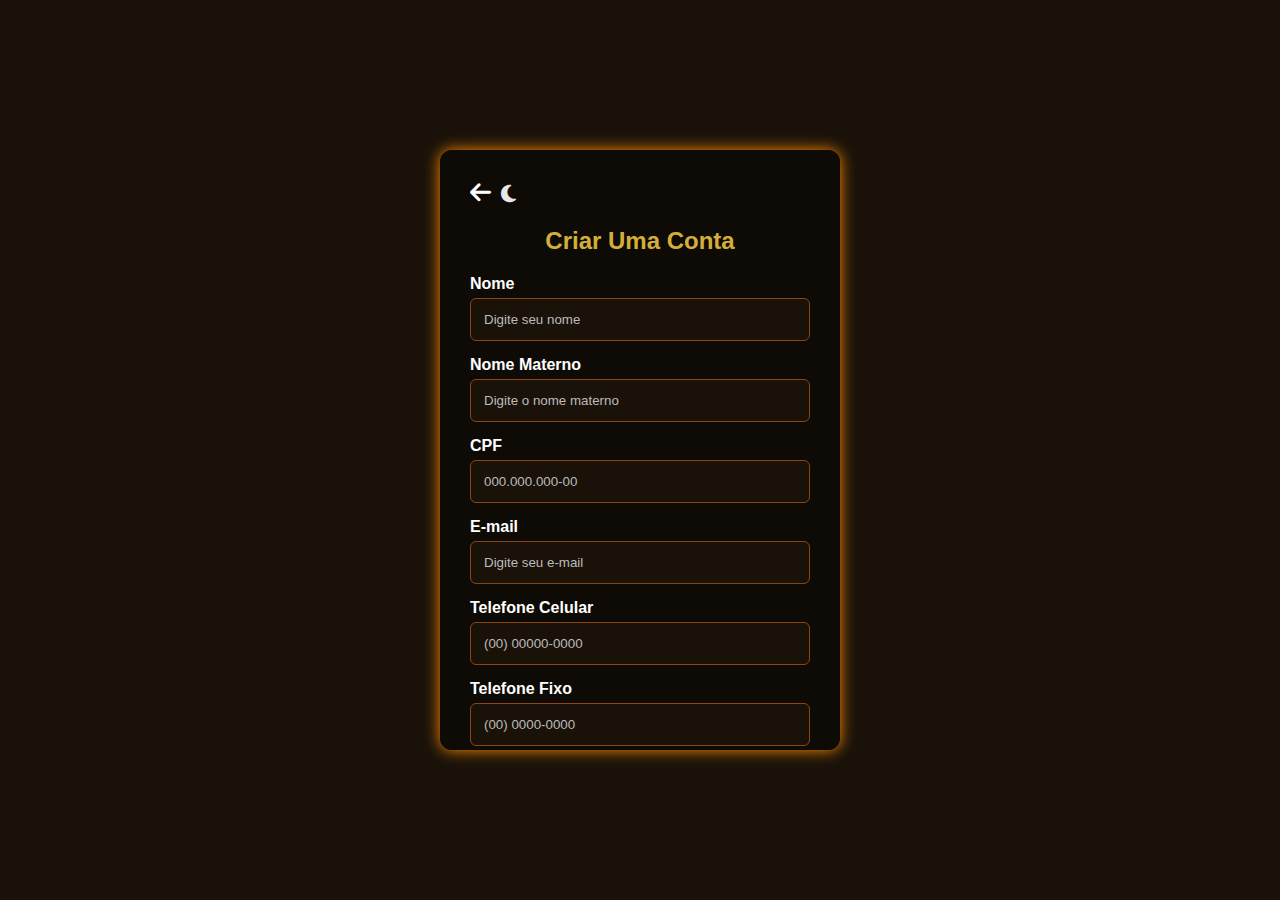
<file: Tela_Cadastro.html>
<!DOCTYPE html>
<html lang="pt-br">
<head>
    <meta charset="UTF-8">
    <meta name="viewport" content="width=device-width, initial-scale=1.0">
    <title>Cadastro</title>
    <link rel="stylesheet" href="css.css">
    <link rel="stylesheet" href="https://cdnjs.cloudflare.com/ajax/libs/font-awesome/6.4.0/css/all.min.css">
    <script>
  function toggleTheme() {
    document.body.classList.toggle('light-mode');
    localStorage.setItem('theme', document.body.classList.contains('light-mode') ? 'light' : 'dark');
    // Opcional: Alternar ícone
    const icon = document.querySelector('.btn-theme-toggle i');
    icon.classList.toggle('fa-moon');
    icon.classList.toggle('fa-sun');
  }
  window.onload = () => {
    if (localStorage.getItem('theme') === 'light') {
      document.body.classList.add('light-mode');
      document.querySelector('.btn-theme-toggle i')?.classList.replace('fa-moon', 'fa-sun');
    }
  };
</script>

</head>
<body>
    <div class="container">
        <div class="header">
            <a href="Tela_Login.html" class="btn-voltar-pagina"><i class="fas fa-arrow-left"></i></a>
            <button class="btn-theme-toggle" onclick="toggleTheme()" aria-label="Alternar entre modo claro e escuro">
                <i class="fas fa-moon"></i>
            </button>
            <h2>Criar Uma Conta</h2>
        </div>
        <form id="cadastroForm">
            <div class="form-control">
                <label for="nome">Nome</label>
                <input type="text" id="nome" placeholder="Digite seu nome" required>
            </div>
            <div class="form-control">
                <label for="nomeMaterno">Nome Materno</label>
                <input type="text" id="nomeMaterno" placeholder="Digite o nome materno" required>
            </div>
            <div class="form-control">
                <label for="cpf">CPF</label>
                <input type="text" id="cpf" placeholder="000.000.000-00" maxlength="14" required>
            </div>
            <div class="form-control">
                <label for="email">E-mail</label>
                <input type="email" id="email" placeholder="Digite seu e-mail" required>
            </div>
            <div class="form-control">
                <label for="telefoneCelular">Telefone Celular</label>
                <input type="text" id="telefoneCelular" placeholder="(00) 00000-0000" maxlength="15" required>
            </div>
            <div class="form-control">
                <label for="telefoneFixo">Telefone Fixo</label>
                <input type="text" id="telefoneFixo" placeholder="(00) 0000-0000" maxlength="14" required>
            </div>
            <div class="form-control">
                <label for="cep">CEP</label>
                <input type="text" id="cep" placeholder="00000-000" maxlength="9" required>
                <button type="button" id="buscarCep">Buscar CEP</button>
            </div>
            <div class="form-control">
                <label for="rua">Endereço</label>
                <input type="text" id="rua" placeholder="Nome da rua/estrada" required>
            </div>
            <div class="form-control">
                <label for="numero">Número</label>
                <input type="text" id="numero" placeholder="Digite o número" required>
            </div>
            <div class="form-control">
                <label for="complemento">Complemento</label>
                <input type="text" id="complemento" placeholder="Digite o complemento (opcional)">
            </div>
            <div class="form-control">
                <label for="login">Login</label>
                <input type="text" id="login" placeholder="Digite seu login" required>
            </div>
            <div class="form-control">
                <label for="senha">Senha</label>
                <input type="password" id="senha" placeholder="Digite sua senha" required>
            </div>
            <div class="form-control">
                <label for="confirmacaoSenha">Confirmação de senha</label>
                <input type="password" id="confirmacaoSenha" placeholder="Confirme sua senha" required>
            </div>
            <button type="submit">Enviar</button>
            <button type="button" id="limpar">Limpar</button>
        </form>
    </div>
    <script>

        function showToast(mensagem, tipo = 'success') {
    const toast = document.createElement('div');
    toast.textContent = mensagem;
    toast.style.position = 'fixed';
    toast.style.bottom = '20px';
    toast.style.left = '50%';
    toast.style.transform = 'translateX(-50%)';
    toast.style.padding = '15px 20px';
    toast.style.backgroundColor = tipo === 'success' ? '#28a745' : '#dc3545';
    toast.style.color = '#fff';
    toast.style.borderRadius = '6px';
    toast.style.boxShadow = '0 2px 10px rgba(0,0,0,0.3)';
    toast.style.zIndex = '9999';
    toast.style.fontWeight = 'bold';
    toast.style.fontFamily = 'Poppins, Arial, sans-serif';

    document.body.appendChild(toast);
    setTimeout(() => {
      toast.remove();
    }, 3000);
  }

        // Funções de formatação
        function formatCPF(cpf) {
            cpf = cpf.replace(/\D/g, '');
            cpf = cpf.replace(/(\d{3})(\d)/, '$1.$2');
            cpf = cpf.replace(/(\d{3})(\d)/, '$1.$2');
            cpf = cpf.replace(/(\d{3})(\d{1,2})$/, '$1-$2');
            return cpf;
        }

        function formatCEP(cep) {
            cep = cep.replace(/\D/g, '');
            cep = cep.replace(/(\d{5})(\d)/, '$1-$2');
            return cep;
        }

        function formatPhone(phone, isMobile) {
            phone = phone.replace(/\D/g, '');
            if (isMobile) {
                phone = phone.replace(/(\d{2})(\d)/, '($1) $2');
                phone = phone.replace(/(\d{5})(\d)/, '$1-$2');
            } else {
                phone = phone.replace(/(\d{2})(\d)/, '($1) $2');
                phone = phone.replace(/(\d{4})(\d)/, '$1-$2');
            }
            return phone;
        }

        // Aplicar máscaras
        document.getElementById('cpf').addEventListener('input', function(e) {
            e.target.value = formatCPF(e.target.value);
        });

        document.getElementById('cep').addEventListener('input', function(e) {
            e.target.value = formatCEP(e.target.value);
        });

        document.getElementById('telefoneCelular').addEventListener('input', function(e) {
            e.target.value = formatPhone(e.target.value, true);
        });

        document.getElementById('telefoneFixo').addEventListener('input', function(e) {
            e.target.value = formatPhone(e.target.value, false);
        });

        // Salvar no localStorage com verificação de CPF
        document.getElementById('cadastroForm').addEventListener('submit', function(e) {
            e.preventDefault();
            const cpf = document.getElementById('cpf').value;

            // Verificar se o CPF já está cadastrado
            let cadastros = localStorage.getItem('cadastros');
            cadastros = cadastros ? JSON.parse(cadastros) : [];

            if (cadastros.some(cadastro => cadastro.cpf === cpf)) {
                showToast('Este CPF já está cadastrado!', 'error');
                return;
            }

            // Se o CPF não existe, salvar os dados
            const formData = {
                nome: document.getElementById('nome').value,
                nomeMaterno: document.getElementById('nomeMaterno').value,
                cpf: cpf,
                email: document.getElementById('email').value,
                telefoneCelular: document.getElementById('telefoneCelular').value,
                telefoneFixo: document.getElementById('telefoneFixo').value,
                cep: document.getElementById('cep').value,
                rua: document.getElementById('rua').value,
                numero: document.getElementById('numero').value,
                complemento: document.getElementById('complemento').value,
                login: document.getElementById('login').value,
                senha: document.getElementById('senha').value,
                confirmacaoSenha: document.getElementById('confirmacaoSenha').value
            };

            cadastros.push(formData);
            localStorage.setItem('cadastros', JSON.stringify(cadastros));
            showToast('Dados Salvos!', 'success');
            this.reset();
            setTimeout(() => {
                window.location.href = "index.html"; // Página após o cadastro
            }, 1500);
        });

        // Limpar formulário
        document.getElementById('limpar').addEventListener('click', function() {
            document.getElementById('cadastroForm').reset();
        });

        // Buscar CEP
        document.getElementById('buscarCep').addEventListener('click', async function() {
            const cep = document.getElementById('cep').value.replace(/\D/g, '');
            if (cep.length !== 8) {
                showToast('Por favor, insira um CEP válido!', 'error');
                return;
            }
            try {
                const response = await fetch(`https://viacep.com.br/ws/${cep}/json/`);
                const data = await response.json();
                if (data.erro) {
                    showToast('CEP não encontrado!', 'error');
                    return;
                }
                // Extrai apenas o nome da rua/estrada
                const rua = data.logradouro.split(' - ')[0].split(',')[0];
                document.getElementById('rua').value = rua || '';
            } catch (error) {
                showToast('Erro ao buscar o CEP!', 'error');
            }
        });
    </script>
</body>
</html>
</file>
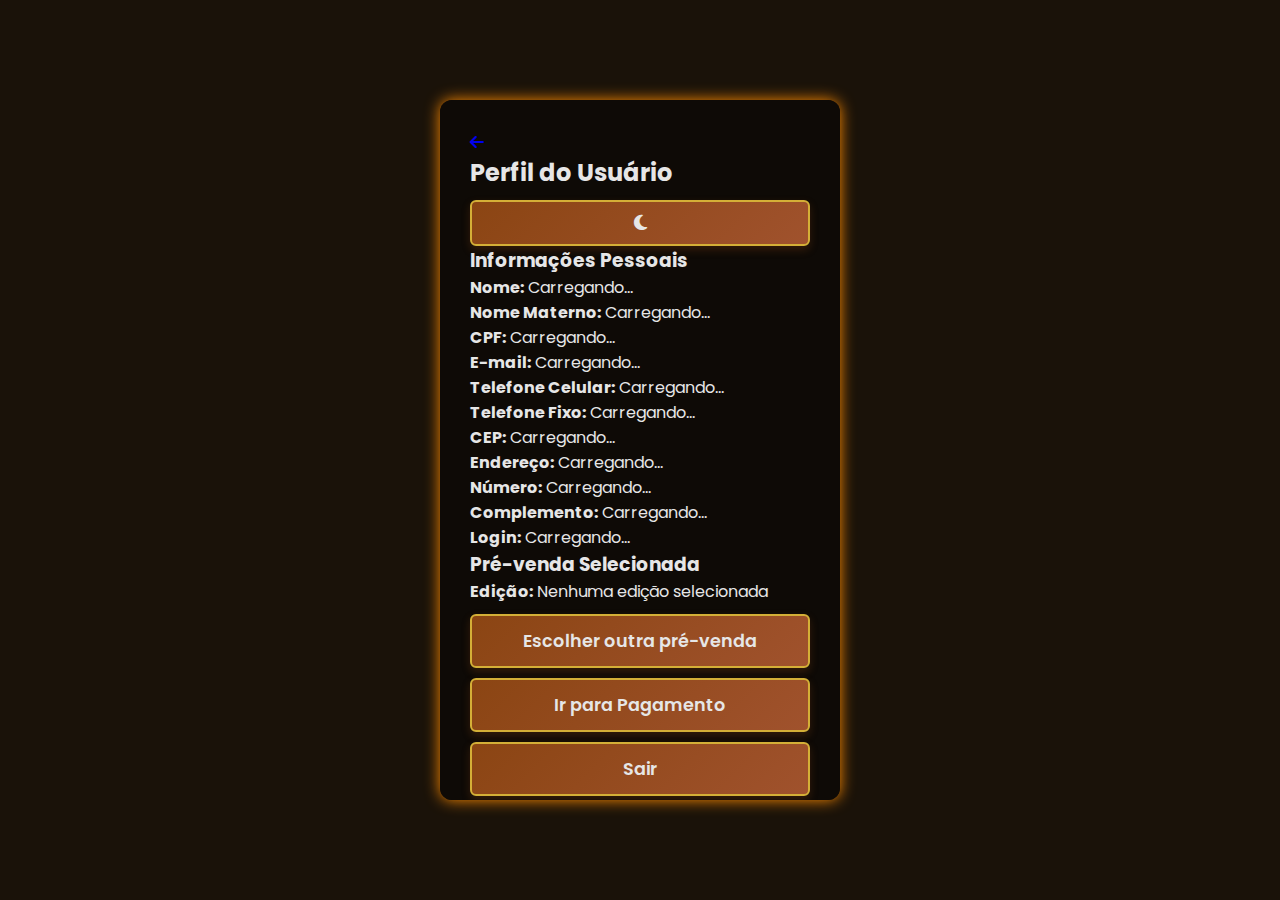
<file: Tela_Perfil.html>
<!DOCTYPE html>
<html lang="pt-br">
<head>
    <meta charset="UTF-8">
    <meta name="viewport" content="width=device-width, initial-scale=1.0">
    <title>Perfil do Usuário</title>
    <link rel="stylesheet" href="style.css">
    <link rel="stylesheet" href="style2.css">
    <link rel="stylesheet" href="https://cdnjs.cloudflare.com/ajax/libs/font-awesome/6.4.0/css/all.min.css">
    <script src="script.js" defer></script>

<script>
  function toggleTheme() {
    document.body.classList.toggle('light-mode');
    localStorage.setItem('theme', document.body.classList.contains('light-mode') ? 'light' : 'dark');
    // Opcional: Alternar ícone
    const icon = document.querySelector('.btn-theme-toggle i');
    icon.classList.toggle('fa-moon');
    icon.classList.toggle('fa-sun');
  }
  window.onload = () => {
    if (localStorage.getItem('theme') === 'light') {
      document.body.classList.add('light-mode');
      document.querySelector('.btn-theme-toggle i')?.classList.replace('fa-moon', 'fa-sun');
    }
  };
</script>

</head>
<body>
    <div class="interface">
        <div class="container">
            <section class="perfil-header">
                <a href="index.html" class="btn-voltar"><i class="fas fa-arrow-left"></i></a>
                <h2>Perfil do Usuário</h2>
                <button class="btn-theme-toggle" onclick="toggleTheme()" aria-label="Alternar entre modo claro e escuro">
                    <i class="fas fa-moon"></i>
                </button>
            </section>
            <section class="perfil-info">
                <h3>Informações Pessoais</h3>
                <p><strong>Nome:</strong> <span id="nomeUsuario">Carregando...</span></p>
                <p><strong>Nome Materno:</strong> <span id="nomeMaterno">Carregando...</span></p>
                <p><strong>CPF:</strong> <span id="cpf">Carregando...</span></p>
                <p><strong>E-mail:</strong> <span id="email">Carregando...</span></p>
                <p><strong>Telefone Celular:</strong> <span id="telefoneCelular">Carregando...</span></p>
                <p><strong>Telefone Fixo:</strong> <span id="telefoneFixo">Carregando...</span></p>
                <p><strong>CEP:</strong> <span id="cep">Carregando...</span></p>
                <p><strong>Endereço:</strong> <span id="rua">Carregando...</span></p>
                <p><strong>Número:</strong> <span id="numero">Carregando...</span></p>
                <p><strong>Complemento:</strong> <span id="complemento">Carregando...</span></p>
                <p><strong>Login:</strong> <span id="login">Carregando...</span></p>
            </section>
            <section class="perfil-pre-venda">
                <h3>Pré-venda Selecionada</h3>
                <p><strong>Edição:</strong> <span id="edicaoSelecionada">Nenhuma edição selecionada</span></p>
                <button onclick="window.location.href='Tela_PreVenda.html'">Escolher outra pré-venda</button>
                <button onclick="window.location.href='Tela_Pagamento.html'">Ir para Pagamento</button>
                <button id="logout-btn" onclick="logoutUsuario()">Sair</button>
            </section>
        </div>
    </div>
    <script>
        // Carrega os dados do usuário do localStorage
        function carregarPerfil() {
            let usuarioLogado = JSON.parse(localStorage.getItem('usuarioLogado'));
            let cadastros = JSON.parse(localStorage.getItem('cadastros')) || [];

            // Se não houver usuário logado, tenta usar o último cadastro
            if (!usuarioLogado && cadastros.length > 0) {
                usuarioLogado = cadastros[cadastros.length - 1];
                localStorage.setItem('usuarioLogado', JSON.stringify(usuarioLogado));
            }

            // Se não houver usuário, redireciona para o cadastro
            if (!usuarioLogado) {
                showToast('Nenhum usuário logado ou cadastrado. Por favor, cadastre-se ou faça login.', 'error');
                window.location.href = 'Tela_Login.html';
                return;
            }

            // Preenche os campos com os dados do usuário
            document.getElementById('nomeUsuario').textContent = usuarioLogado.nome || 'Não informado';
            document.getElementById('nomeMaterno').textContent = usuarioLogado.nomeMaterno || 'Não informado';
            document.getElementById('cpf').textContent = usuarioLogado.cpf || 'Não informado';
            document.getElementById('email').textContent = usuarioLogado.email || 'Não informado';
            document.getElementById('telefoneCelular').textContent = usuarioLogado.telefoneCelular || 'Não informado';
            document.getElementById('telefoneFixo').textContent = usuarioLogado.telefoneFixo || 'Não informado';
            document.getElementById('cep').textContent = usuarioLogado.cep || 'Não informado';
            document.getElementById('rua').textContent = usuarioLogado.rua || 'Não informado';
            document.getElementById('numero').textContent = usuarioLogado.numero || 'Não informado';
            document.getElementById('complemento').textContent = usuarioLogado.complemento || 'Não informado';
            document.getElementById('login').textContent = usuarioLogado.login || 'Não informado';
            document.getElementById('edicaoSelecionada').textContent = usuarioLogado.edicaoSelecionada || 'Nenhuma edição selecionada';
        }

        // Carrega o perfil ao abrir a página
        window.onload = carregarPerfil;
    </script>
</body>
</html>
</file>
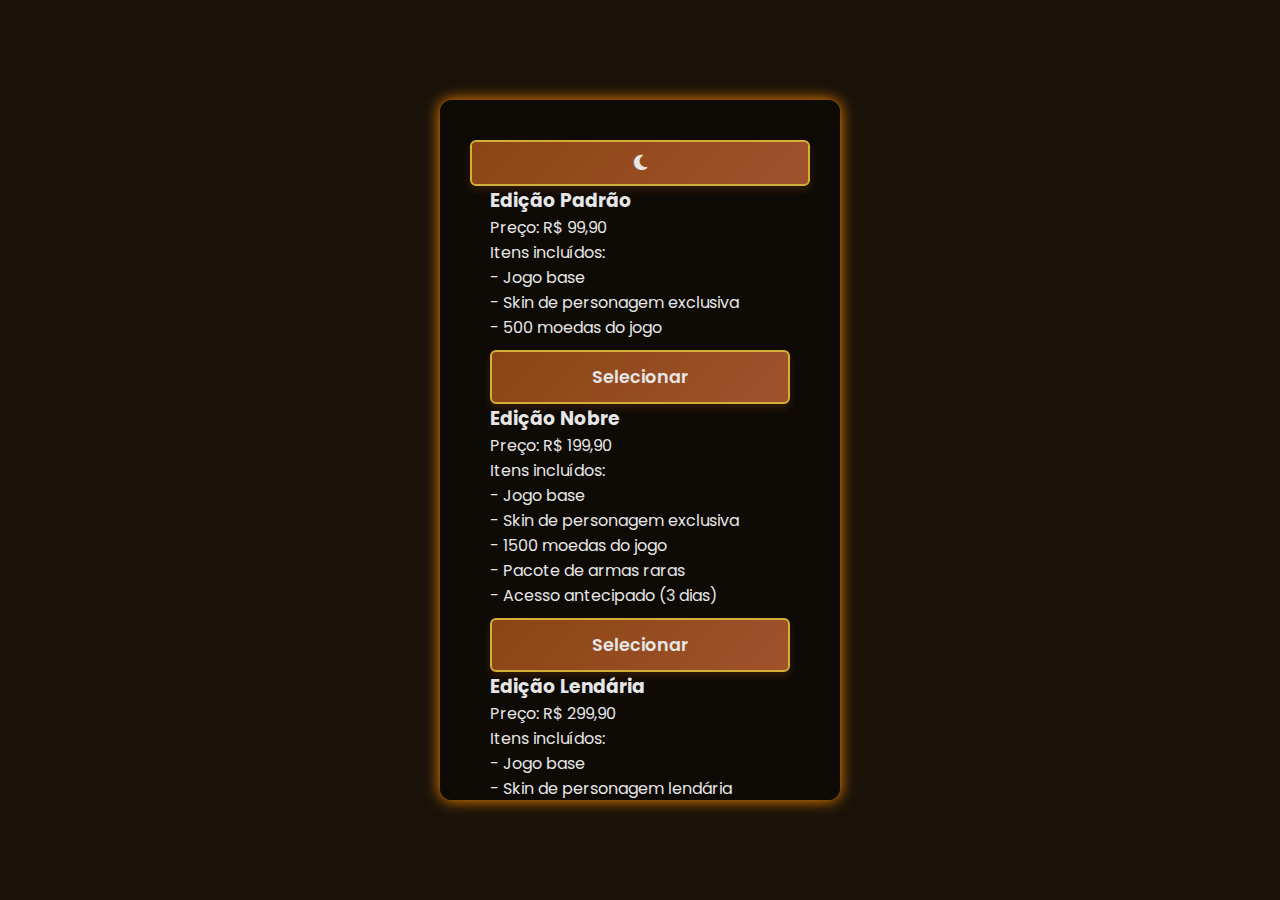
<file: Tela_PreVenda.html>
<!DOCTYPE html>
<html lang="pt-br">
<head>
    <meta charset="UTF-8">
    <meta name="viewport" content="width=device-width, initial-scale=1.0">
    <title>Pré-venda</title>
    <link rel="stylesheet" href="style2.css">
    <link rel="stylesheet" href="https://cdnjs.cloudflare.com/ajax/libs/font-awesome/6.4.0/css/all.min.css">
    <script>
  function toggleTheme() {
    document.body.classList.toggle('light-mode');
    localStorage.setItem('theme', document.body.classList.contains('light-mode') ? 'light' : 'dark');
    // Opcional: Alternar ícone
    const icon = document.querySelector('.btn-theme-toggle i');
    icon.classList.toggle('fa-moon');
    icon.classList.toggle('fa-sun');
  }
  window.onload = () => {
    if (localStorage.getItem('theme') === 'light') {
      document.body.classList.add('light-mode');
      document.querySelector('.btn-theme-toggle i')?.classList.replace('fa-moon', 'fa-sun');
    }
  };
</script>
    
</head>
<body>
     <div class="container">
            <button class="btn-theme-toggle" onclick="toggleTheme()" aria-label="Alternar entre modo claro e escuro">
                <i class="fas fa-moon"></i>
            </button>
            <div class="interface">
            <div class="container-card">
                <div class="card">
                    <h3>Edição Padrão</h3>
                    <p>Preço: R$ 99,90</p>
                    <p>Itens incluídos:<br>
                        - Jogo base<br>
                        - Skin de personagem exclusiva<br>
                        - 500 moedas do jogo
                    </p>
                    <button onclick="selecionarEdicao('Padrão')">Selecionar</button>
                </div>
                <div class="card">
                    <h3>Edição Nobre</h3>
                    <p>Preço: R$ 199,90</p>
                    <p>Itens incluídos:<br>
                        - Jogo base<br>
                        - Skin de personagem exclusiva<br>
                        - 1500 moedas do jogo<br>
                        - Pacote de armas raras<br>
                        - Acesso antecipado (3 dias)
                    </p>
                    <button onclick="selecionarEdicao('Nobre')">Selecionar</button>
                </div>
                <div class="card">
                    <h3>Edição Lendária</h3>
                    <p>Preço: R$ 299,90</p>
                    <p>Itens incluídos:<br>
                        - Jogo base<br>
                        - Skin de personagem lendária<br>
                        - 3000 moedas do jogo<br>
                        - Pacote de armas épicas<br>
                        - Acesso antecipado (7 dias)<br>
                        - Trilha sonora digital<br>
                        - Livro de arte digital
                    </p>
                    <button onclick="selecionarEdicao('Lendária')">Selecionar</button>
                </div>
            </div>
            <a href="Tela_Perfil.html" class="btn-voltar"><i class="fas fa-arrow-left"></i></a>
            </div>
    </div>    
    <script>

        function showToast(mensagem, tipo = 'success') {
            const toast = document.createElement('div');
            toast.textContent = mensagem;
            toast.style.position = 'fixed';
            toast.style.bottom = '20px';
            toast.style.left = '50%';
            toast.style.transform = 'translateX(-50%)';
            toast.style.padding = '15px 20px';
            toast.style.backgroundColor = tipo === 'success' ? '#28a745' : '#dc3545';
            toast.style.color = '#fff';
            toast.style.borderRadius = '6px';
            toast.style.boxShadow = '0 2px 10px rgba(0,0,0,0.3)';
            toast.style.zIndex = '9999';
            toast.style.fontWeight = 'bold';
            toast.style.fontFamily = 'Poppins, Arial, sans-serif';

            document.body.appendChild(toast);
                setTimeout(() => {
                    toast.remove();
                }, 3000);
        }

        function selecionarEdicao(edicao) {
            // Recupera cadastros do localStorage
            let cadastros = localStorage.getItem('cadastros');
            cadastros = cadastros ? JSON.parse(cadastros) : [];

            // Verifica se há um usuário logado (baseado no último cadastro, por simplicidade)
            if (cadastros.length === 0) {
                showToast('Nenhum usuário cadastrado. Por favor, cadastre-se primeiro.', 'error');
                window.location.href = 'Tela_Cadastro.html';
                return;
            }

            // Assume o último cadastro como o usuário logado
            const usuario = cadastros[cadastros.length - 1];
            usuario.edicaoSelecionada = edicao;
            cadastros[cadastros.length - 1] = usuario;

            // Salva os dados atualizados no localStorage
            localStorage.setItem('cadastros', JSON.stringify(cadastros));
            localStorage.setItem('usuarioLogado', JSON.stringify(usuario));
            showToast(`Edição ${edicao} selecionada com sucesso!`, 'success');
            window.location.href = 'Tela_Perfil.html';

        }
    </script>
</body>
</html>
</file>
<file: css.css>
::-webkit-scrollbar {
  width: 0;
}

body {
  background-color: #1a1209;
  font-family: 'Poppins', Arial, sans-serif; /* Modificado: Adicionado Poppins como principal */
  color: #fff;
  display: flex;
  justify-content: center;
  align-items: center;
  height: 100vh;
  margin: 0;
  transition: background-color 0.3s ease, color 0.3s ease; /* Adicionado para transição suave */
}

.container {
  background-color: #0e0a06;
  padding: 30px;
  border-radius: 12px;
  box-shadow: 0 0 15px #ff8c00;
  width: 400px;
  overflow-y: auto;
  height: 600px;
  box-sizing: border-box;
  transition: background-color 0.3s ease, box-shadow 0.3s ease; /* Adicionado para transição suave */
}

.header h2 {
  text-align: center;
  color: #d4af37;
  margin-bottom: 20px;
  transition: color 0.3s ease; /* Adicionado para transição suave */
}

.form-control {
  margin-bottom: 15px;
}

.form-control label {
  display: block;
  margin-bottom: 5px;
  font-weight: bold;
  color: #fff; /* Adicionado para explicitar cor no dark-mode */
  transition: color 0.3s ease; /* Adicionado para transição suave */
}

.form-control input {
  width: 100%;
  padding: 13px;
  border: 1px solid #8b4513;
  border-radius: 6px;
  background-color: #1a1209;
  color: #fff;
  box-sizing: border-box;
  transition: background-color 0.3s ease, color 0.3s ease, border-color 0.3s ease; /* Adicionado para transição suave */
}

.form-control input::placeholder {
  color: #bbb;
  transition: color 0.3s ease; /* Adicionado para transição suave */
}

.btn-voltar-pagina {
  color: white;
  text-decoration: none;
  display: inline-block;
  transition: color 0.3s ease, transform 0.3s ease, text-shadow 0.3s ease; /* Adicionado para transição suave */
}

.container .header .btn-voltar-pagina:hover {
  transform: scale(1.1);
  text-shadow: 0 4px 20px rgba(139, 69, 19, 0.8);
}

.btn-voltar-pagina i {
  font-size: 24px;
}

form .button {
  width: 100%;
  padding: 12px;
  background-color: #b35c1e;
  color: white;
  font-weight: bold;
  border: none;
  border-radius: 6px;
  cursor: pointer;
  transition: background-color 0.3s ease, transform 0.2s ease, color 0.3s ease; /* Adicionado color para transição suave */
  box-sizing: border-box;
  margin-top: 10px;
}

form .button:hover {
  background-color: #c66c28;
  transform: scale(1.05);
}

.btn-theme-toggle  {
    background: none;
    border: none;
    color: #e6e6e6;
    font-size: 20px;
    cursor: pointer;
    transition: color 0.3s ease;
}

.btn-theme-toggle:hover {
    color: #d4af37;
}


/* ajustando especificamente o input do cep */
.form-control:has(#cep) {
  display: flex;
  gap: 10px;
  align-items: flex-end;
}

.form-control #cep {
  flex: 1;
}

.form-control #buscarCep {
  width: auto;
  padding: 10px 15px;
  margin-top: 0;
}

/* Estilos para light-mode */
body.light-mode {
  background-color: #f8f1e9;
  background-image: url('images/parchment-texture-light.png'); /* Adicionado para consistência */
  color: #2b2b2b;
}

body.light-mode .container {
  background-color: #fff8e1;
  box-shadow: 0 0 15px rgba(139, 69, 19, 0.3); /* Modificado para cor marrom suave */
}

body.light-mode .header h2 {
  color: #8b4513;
}

body.light-mode .form-control label {
  color: #2b2b2b;
}

body.light-mode .form-control input {
  background-color: #fff8e1;
  color: #2b2b2b;
  border-color: #8b4513;
}

body.light-mode .form-control input::placeholder {
  color: #666;
}

body.light-mode .btn-voltar-pagina {
  color: #8b4513;
}

body.light-mode .container .header .btn-voltar-pagina:hover {
  transform: scale(1.1);
  text-shadow: 0 4px 20px rgba(160, 82, 45, 0.8); /* Modificado para tom mais claro */
}

body.light-mode button {
  background-color: #d4af37;
  color: #2b2b2b;
}

body.light-mode button:hover {
  background-color: #e6c07b;
  transform: scale(1.05);
}

body.light-mode .btn-theme-toggle {
    color: #2b2b2b;
}

body.light-mode .btn-theme-toggle:hover {
    color: #a0522d;
}

/* Media query para responsividade (telas até 768px) */
@media (max-width: 768px) {
  .container {
    width: 90%; /* Modificado para ocupar mais espaço */
    padding: 20px; /* Reduzido para melhor ajuste */
    height: auto; /* Ajustado para altura dinâmica */
    max-height: 80vh; /* Limitado para evitar corte */
  }

  .header h2 {
    font-size: 1.8em; /* Reduzido para telas menores */
  }

  .form-control input {
    padding: 10px; /* Reduzido para melhor proporção */
    font-size: 0.9em; /* Ajustado para legibilidade */
  }

  button {
    padding: 10px; /* Reduzido para proporção */
    font-size: 1em; /* Ajustado para legibilidade */
  }

  .btn-voltar-pagina i {
    font-size: 20px; /* Reduzido para proporção */
  }

  .form-control #buscarCep {
    padding: 8px 12px; /* Ajustado para proporção */
  }
}

/* Media query para telas muito pequenas (até 400px) */
@media (max-width: 400px) {
  .form-control:has(#cep) {
    flex-direction: column; /* Empilhar input e botão verticalmente */
    align-items: stretch;
  }

  .form-control #buscarCep {
    width: 100%; /* Botão ocupa largura total */
    margin-top: 10px; /* Restaurado para espaçamento */
  }

  .container {
    padding: 15px; /* Mais redução para telas muito pequenas */
  }

  .header h2 {
    font-size: 1.5em; /* Ainda menor para ajuste */
  }
}
</file>
<file: style.css>
@import url('https://fonts.googleapis.com/css2?family=Poppins:wght@300;400;600&display=swap');

/* Reset básico */
* {
    margin: 0;
    padding: 0;
    box-sizing: border-box;
    font-family: 'Poppins', sans-serif;
}

body {
    background-color: #1a1209;
    color: #e6e6e6;
    transition: background-color 0.3s ease, color 0.3s ease;
    display: flex;
    justify-content: center;
    align-items: center;
    height: 100vh;
    margin: 0;
}


.interface {
    max-width: 1200px;
    margin: 0 auto;
    padding: 0 20px;
}

/* Estilos do header */
header {
    background-color: rgba(26, 18, 9, 0.95);
    position: fixed;
    width: 100%;
    top: 0;
    z-index: 1000;
    border-bottom: 2px solid #8b4513;
    transition: background-color 0.3s ease; /* Adicionado para transição suave */
}

header .interface {
    display: flex;
    align-items: center;
    justify-content: space-between;
    padding: 10px 20px;
}

.menu-toggle {
    display: none;
    background: none;
    border: none;
    color: #e6e6e6;
    font-size: 24px;
    cursor: pointer;
    z-index: 1001;
    transition: color 0.3s ease; /* Adicionado para transição suave */
}

.menu-desktop nav ul {
    display: flex;
    gap: 20px;
    list-style: none;
}

.menu-desktop nav ul li a {
    color: #e6e6e6;
    text-decoration: none;
    font-size: 1.1em;
    transition: color 0.3s ease, transform 0.3s ease;
}

.menu-desktop nav ul li a:hover {
    color: #d4af37;
    transform: scale(1.05);
}

.sidebar {
    position: fixed;
    top: 0;
    right: -250px;
    width: 250px;
    height: 100%;
    background-color: rgba(26, 18, 9, 0.95);
    padding: 20px;
    transition: right 0.3s ease, background-color 0.3s ease; /* Adicionado transição de cor */
    z-index: 1000;
    border-left: 2px solid #8b4513;
}

.sidebar.open {
    right: 0;
}

.sidebar ul {
    list-style-type: none;
    display: flex;
    flex-direction: column;
    gap: 20px;
    margin-top: 60px;
}

.sidebar ul li a {
    color: #e6e6e6;
    text-decoration: none;
    font-size: 1.2em;
    transition: color 0.3s ease, transform 0.3s ease;
}

.sidebar ul li a:hover {
    color: #d4af37;
    transform: scale(1.05);
}

.user-controls {
    display: flex;
    align-items: center;
    gap: 10px;
}

.btn-theme-toggle {
    background: none;
    border: none;
    color: #e6e6e6;
    font-size: 20px;
    cursor: pointer;
    transition: color 0.3s ease;
}

.btn-theme-toggle:hover {
    color: #d4af37;
}

/* Estilos para login-section (dark-mode) */
.login-section {
    padding: 100px 0;
    background-color: #1a1209;
    background-image: url('images/parchment-texture.png');
    transition: background-color 0.3s ease; /* Adicionado para transição suave */
}

.login-section h2 {
    font-size: 2.5em;
    color: #d4af37;
    text-align: center;
    margin-bottom: 20px;
    transition: color 0.3s ease; /* Adicionado para transição suave */
}

.login-section form {
    max-width: 500px;
    margin: 0 auto;
    display: flex;
    flex-direction: column;
    gap: 15px;
}

.form-group {
    display: flex;
    flex-direction: column;
}

.form-group label {
    color: #e6e6e6;
    margin-bottom: 5px;
    font-size: 1.1em;
    transition: color 0.3s ease; /* Adicionado para transição suave */
}

.form-group input {
    padding: 10px;
    border: 2px solid #8b4513;
    border-radius: 4px;
    background-color: rgba(26, 18, 9, 0.7);
    color: #e6e6e6;
    font-size: 1em;
    transition: background-color 0.3s ease, color 0.3s ease, border-color 0.3s ease; /* Adicionado para transição suave */
}

.container {
  background-color: #0e0a06;
  padding: 30px;
  border-radius: 12px;
  box-shadow: 0 0 15px #ff8c00;
  width: 400px;
  height: auto;
  overflow-y: auto;
  box-sizing: border-box;
  transition: background-color 0.3s ease, box-shadow 0.3s ease;
}

.container .form button {
    background: linear-gradient(135deg, #8b4513, #a0522d); /* Modificado: Adicionado gradiente */
    color: #e6e6e6; /* Ajustado para maior contraste */
    border: 2px solid #d4af37;
    padding: 12px;
    border-radius: 6px; /* Modificado: Bordas mais suaves */
    cursor: pointer;
    font-size: 1.1em;
    font-weight: 600; /* Adicionado: Peso da fonte */
    transition: background 0.3s ease, transform 0.2s ease, color 0.3s ease, border-color 0.3s ease, box-shadow 0.3s ease; /* Adicionado box-shadow */
    box-shadow: 0 4px 8px rgba(139, 69, 19, 0.3); /* Adicionado: Sombra suave */
    display: flex; /* Adicionado: Para centralizar conteúdo */
    justify-content: center;
    align-items: center;
    gap: 8px; /* Adicionado: Espaço para ícone opcional */
}

/* Hover para o botão na dark-mode */
.container .form button:hover {
    background: linear-gradient(135deg, #a0522d, #b4582e); /* Modificado: Gradiente mais vibrante */
    transform: scale(1.05);
    box-shadow: 0 6px 12px rgba(139, 69, 19, 0.5); /* Adicionado: Sombra reforçada */
}


/* Estilos para light-mode */
body.light-mode {
    background-color: #f8f1e9;
    color: #2b2b2b;
}

body.light-mode header {
    background-color: rgba(255, 248, 225, 0.95);
    border-bottom: 2px solid #8b4513;
}

body.light-mode .menu-toggle {
    color: #2b2b2b;
}

body.light-mode .menu-desktop nav ul li a {
    color: #2b2b2b;
}

body.light-mode .menu-desktop nav ul li a:hover {
    color: #a0522d;
}

body.light-mode .sidebar {
    background-color: rgba(255, 248, 225, 0.95);
    border-left: 2px solid #8b4513;
}

body.light-mode .sidebar ul li a {
    color: #2b2b2b;
}

body.light-mode .sidebar ul li a:hover {
    color: #a0522d;
}

body.light-mode .btn-login {
    background-color: #d4af37;
    color: #2b2b2b;
    border-color: #8b4513;
}

body.light-mode .btn-login:hover {
    background-color: #e6c07b;
    transform: scale(1.05); /* Adicionado para consistência */
}

body.light-mode .btn-logout {
    background-color: #8b0000;
    color: #fff;
    border-color: #d4af37;
}

body.light-mode .btn-logout:hover {
    background-color: #a52a2a;
    transform: scale(1.05); /* Adicionado para consistência */
}

body.light-mode .container {
  background-color: #fff8e1;
  box-shadow: 0 0 15px rgba(139, 69, 19, 0.3);
}

body.light-mode .container .form button {
    background: linear-gradient(135deg, #d4af37, #e6c07b); /* Modificado: Gradiente dourado */
    color: #2b2b2b;
    border-color: #8b4513;
    box-shadow: 0 4px 8px rgba(0, 0, 0, 0.2); /* Adicionado: Sombra clara */
}

/* Hover para o botão na light-mode */
body.light-mode .container .form button:hover {
    background: linear-gradient(135deg, #e6c07b, #d4af37); /* Modificado: Gradiente inverso */
    transform: scale(1.05);
    box-shadow: 0 6px 12px rgba(0, 0, 0, 0.3); /* Adicionado: Sombra reforçada */
}

body.light-mode .btn-theme-toggle {
    color: #2b2b2b;
}

body.light-mode .btn-theme-toggle:hover {
    color: #a0522d;
}

body.light-mode .login-section {
    background-color: #f8f1e9;
    background-image: url('images/parchment-texture-light.png');
}

body.light-mode .login-section h2 {
    color: #8b4513;
}

body.light-mode .form-group label {
    color: #2b2b2b;
}

body.light-mode .form-group input {
    background-color: #fff8e1;
    color: #2b2b2b;
    border-color: #8b4513;
}

body.light-mode .login-section button {
    background-color: #d4af37;
    color: #2b2b2b;
    border-color: #8b4513;
}

body.light-mode .login-section button:hover {
    background-color: #e6c07b;
    transform: scale(1.05); /* Adicionado para consistência */
}

body.light-mode .login-section p {
    color: #2b2b2b;
}

body.light-mode .login-section p a {
    color: #8b4513;
    text-decoration: underline; /* Adicionado para melhorar visibilidade */
}

body.light-mode .login-section p a:hover {
    color: #a0522d;
}

/* Media query para responsividade */
@media (max-width: 768px) {
    .menu-desktop {
        display: none;
    }

    .menu-toggle {
        display: block;
    }

    .user-controls {
        gap: 5px;
    }

    .btn-login span,
    .btn-logout span {
        display: none;
    }

    .btn-login,
    .btn-logout {
        padding: 8px;
    }

    .login-section {
        padding: 80px 20px;
    }

    .login-section h2 {
        font-size: 2em;
    }

    .login-section form {
        max-width: 100%;
    }

    .form-group input {
        font-size: 0.9em;
    }

    .login-section button {
        font-size: 1em;
        padding: 10px;
    }

    /* Adicionado para melhorar espaçamento em telas pequenas */
    .form-group {
        margin-bottom: 10px;
    }

    .login-section p {
        font-size: 0.9em;
    }
    
    .container {
    width: 90%;
    padding: 20px;
    height: auto;
    max-height: 80vh;
 }

    .container .form button {
        font-size: 1em;
        padding: 10px;
    }

}

@media (max-width: 400px) {
  .container {
    padding: 15px;
  }

  .container .form button {
        font-size: 0.95em; /* Adicionado: Ajuste para telas muito pequenas */
        padding: 8px; /* Adicionado: */
    }
}
</file>
<file: style2.css>
@import url('https://fonts.googleapis.com/css2?family=Poppins:wght@300;400;600&display=swap');

::-webkit-scrollbar {
  width: 0;
}

/* Reset básico */
* {
    margin: 0;
    padding: 0;
    box-sizing: border-box;
    font-family: 'Poppins', sans-serif;
}

body {
    background-color: #1a1209;
    color: #e6e6e6;
    transition: background-color 0.3s ease, color 0.3s ease;
    display: flex;
    justify-content: center;
    align-items: center;
    height: 100vh;
    margin: 0;
}

.interface {
    max-width: 1200px;
    margin: 0 auto;
    padding: 0 20px;
}

/* Estilos do header */
header {
    background-color: rgba(26, 18, 9, 0.95);
    position: fixed;
    width: 100%;
    top: 0;
    z-index: 1000;
    border-bottom: 2px solid #8b4513;
    transition: background-color 0.3s ease;
}

header .interface {
    display: flex;
    align-items: center;
    justify-content: space-between;
    padding: 10px 20px;
}

.menu-toggle {
    display: none;
    background: none;
    border: none;
    color: #e6e6e6;
    font-size: 24px;
    cursor: pointer;
    z-index: 1001;
    transition: color 0.3s ease;
}

.menu-desktop nav ul {
    display: flex;
    gap: 20px;
    list-style: none;
}

.menu-desktop nav ul li a {
    color: #e6e6e6;
    text-decoration: none;
    font-size: 1.1em;
    transition: color 0.3s ease, transform 0.3s ease;
}

.menu-desktop nav ul li a:hover {
    color: #d4af37;
    transform: scale(1.05);
}

.sidebar {
    position: fixed;
    top: 0;
    right: -250px;
    width: 250px;
    height: 100%;
    background-color: rgba(26, 18, 9, 0.95);
    padding: 20px;
    transition: right 0.3s ease, background-color 0.3s ease;
    z-index: 1000;
    border-left: 2px solid #8b4513;
}

.sidebar.open {
    right: 0;
}

.sidebar ul {
    list-style-type: none;
    display: flex;
    flex-direction: column;
    gap: 20px;
    margin-top: 60px;
}

.sidebar ul li a {
    color: #e6e6e6;
    text-decoration: none;
    font-size: 1.2em;
    transition: color 0.3s ease, transform 0.3s ease;
}

.sidebar ul li a:hover {
    color: #d4af37;
    transform: scale(1.05);
}

.user-controls {
    display: flex;
    align-items: center;
    gap: 10px;
}

.btn-theme-toggle {
    background: none;
    border: none;
    color: #e6e6e6;
    font-size: 20px;
    cursor: pointer;
    transition: color 0.3s ease;
}
.btn-voltar{
    size: 40px;
}

.btn-theme-toggle:hover {
    color: #d4af37;
}

/* Estilos para login-section (dark-mode) */
.login-section {
    padding: 100px 0;
    background-color: #1a1209;
    background-image: url('images/parchment-texture.png');
    transition: background-color 0.3s ease;
}

.login-section h2 {
    font-size: 2.5em;
    color: #d4af37;
    text-align: center;
    margin-bottom: 20px;
    transition: color 0.3s ease;
}

.login-section form {
    max-width: 500px;
    margin: 0 auto;
    display: flex;
    flex-direction: column;
    gap: 15px;
}

.form-group {
    display: flex;
    flex-direction: column;
}

.form-group label {
    color: #e6e6e6;
    margin-bottom: 5px;
    font-size: 1.1em;
    transition: color 0.3s ease;
}

.form-group input {
    padding: 10px;
    border: 2px solid #8b4513;
    border-radius: 4px;
    background-color: rgba(26, 18, 9, 0.7);
    color: #e6e6e6;
    font-size: 1em;
    transition: background-color 0.3s ease, color 0.3s ease, border-color 0.3s ease;
}

.container {
    background-color: #0e0a06;
    padding: 30px;
    border-radius: 12px;
    box-shadow: 0 0 15px #ff8c00;
    width: 400px;
    height: 700px;
    overflow-y: auto;
    box-sizing: border-box;
    transition: background-color 0.3s ease, box-shadow 0.3s ease;
}

/* Estilos para Tela_Perfil e Tela_PreVenda */
.profile-section, .prevenda-section {
    padding: 100px 0;
    background-color: #1a1209;
    background-image: url('images/parchment-texture.png');
    transition: background-color 0.3s ease;
}

.profile-section h1, .prevenda-section h1 {
    font-size: 2.5em;
    color: #d4af37;
    text-align: center;
    margin-bottom: 20px;
    transition: color 0.3s ease;
}

.profile-section h2, .prevenda-section h2 {
    font-size: 1.8em;
    color: #d4af37;
    margin-bottom: 15px;
    transition: color 0.3s ease;
}

.container.profile, .container.prevenda {
    width: 600px;
    max-width: 90%;
    margin: 0 auto;
}

.container.profile p, .container.prevenda .edition {
    color: #e6e6e6;
    font-size: 1.1em;
    margin-bottom: 10px;
    transition: color 0.3s ease;
}

.container.prevenda .edition {
    margin-bottom: 20px;
    padding: 15px;
    border: 2px solid #8b4513;
    border-radius: 8px;
    transition: border-color 0.3s ease;
}

.container.prevenda .edition h3 {
    font-size: 1.5em;
    color: #d4af37;
    margin-bottom: 10px;
    transition: color 0.3s ease;
}

.container.prevenda .edition ul {
    list-style-type: disc;
    margin-left: 20px;
    margin-bottom: 15px;
}

.container.prevenda .edition ul li {
    color: #e6e6e6;
    font-size: 1em;
    transition: color 0.3s ease;
}

.container button {
    background: linear-gradient(135deg, #8b4513, #a0522d);
    color: #e6e6e6;
    border: 2px solid #d4af37;
    padding: 12px;
    border-radius: 6px;
    cursor: pointer;
    font-size: 1.1em;
    font-weight: 600;
    transition: background 0.3s ease, transform 0.2s ease, color 0.3s ease, border-color 0.3s ease, box-shadow 0.3s ease;
    box-shadow: 0 4px 8px rgba(139, 69, 19, 0.3);
    display: flex;
    justify-content: center;
    align-items: center;
    width: 100%;
    margin-top: 10px;
}

.container button:hover {
    background: linear-gradient(135deg, #a0522d, #b4582e);
    transform: scale(1.05);
    box-shadow: 0 6px 12px rgba(139, 69, 19, 0.5);
}

/* Estilos para light-mode */
body.light-mode {
    background-color: #f8f1e9;
    color: #2b2b2b;
}

body.light-mode header {
    background-color: rgba(255, 248, 225, 0.95);
    border-bottom: 2px solid #8b4513;
}

body.light-mode .menu-toggle {
    color: #2b2b2b;
}

body.light-mode .menu-desktop nav ul li a {
    color: #2b2b2b;
}

body.light-mode .menu-desktop nav ul li a:hover {
    color: #a0522d;
}

body.light-mode .sidebar {
    background-color: rgba(255, 248, 225, 0.95);
    border-left: 2px solid #8b4513;
}

body.light-mode .sidebar ul li a {
    color: #2b2b2b;
}

body.light-mode .sidebar ul li a:hover {
    color: #a0522d;
}

body.light-mode .btn-login {
    background-color: #d4af37;
    color: #2b2b2b;
    border-color: #8b4513;
}

body.light-mode .btn-login:hover {
    background-color: #e6c07b;
    transform: scale(1.05);
}

body.light-mode .btn-logout {
    background-color: #8b0000;
    color: #fff;
    border-color: #d4af37;
}

body.light-mode .btn-logout:hover {
    background-color: #a52a2a;
    transform: scale(1.05);
}

body.light-mode .container {
    background-color: #fff8e1;
    box-shadow: 0 0 15px rgba(139, 69, 19, 0.3);
}

body.light-mode .container .form button {
    background: linear-gradient(135deg, #d4af37, #e6c07b);
    color: #2b2b2b;
    border-color: #8b4513;
    box-shadow: 0 4px 8px rgba(0, 0, 0, 0.2);
}

body.light-mode .container .form button:hover {
    background: linear-gradient(135deg, #e6c07b, #d4af37);
    transform: scale(1.05);
    box-shadow: 0 6px 12px rgba(0, 0, 0, 0.3);
}

body.light-mode .btn-theme-toggle {
    color: #2b2b2b;
}

body.light-mode .btn-theme-toggle:hover {
    color: #a0522d;
}

body.light-mode .login-section, body.light-mode .profile-section, body.light-mode .prevenda-section {
    background-color: #f8f1e9;
    background-image: url('images/parchment-texture-light.png');
}

body.light-mode .login-section h2, body.light-mode .profile-section h1, body.light-mode .profile-section h2, 
body.light-mode .prevenda-section h1, body.light-mode .prevenda-section h2, 
body.light-mode .prevenda-section .edition h3 {
    color: #8b4513;
}

body.light-mode .form-group label {
    color: #2b2b2b;
}

body.light-mode .form-group input {
    background-color: #fff8e1;
    color: #2b2b2b;
    border-color: #8b4513;
}

body.light-mode .login-section button, body.light-mode .container button {
    background: linear-gradient(135deg, #d4af37, #e6c07b);
    color: #2b2b2b;
    border-color: #8b4513;
}

body.light-mode .login-section button:hover, body.light-mode .container button:hover {
    background: linear-gradient(135deg, #e6c07b, #d4af37);
    transform: scale(1.05);
}

body.light-mode .login-section p, body.light-mode .container.profile p, body.light-mode .container.prevenda .edition, 
body.light-mode .container.prevenda .edition ul li {
    color: #2b2b2b;
}

body.light-mode .login-section p a {
    color: #8b4513;
    text-decoration: underline;
}

body.light-mode .login-section p a:hover {
    color: #a0522d;
}

body.light-mode .container.prevenda .edition {
    border-color: #8b4513;
}

/* Media query para responsividade */
@media (max-width: 768px) {
    .menu-desktop {
        display: none;
    }

    .menu-toggle {
        display: block;
    }

    .user-controls {
        gap: 5px;
    }

    .btn-login span,
    .btn-logout span {
        display: none;
    }

    .btn-login,
    .btn-logout {
        padding: 8px;
    }

    .login-section, .profile-section, .prevenda-section {
        padding: 80px 20px;
    }

    .login-section h2, .profile-section h1, .prevenda-section h1 {
        font-size: 2em;
    }

    .login-section form {
        max-width: 100%;
    }

    .form-group input {
        font-size: 0.9em;
    }

    .login-section button {
        font-size: 1em;
        padding: 10px;
    }

    .form-group {
        margin-bottom: 10px;
    }

    .login-section p {
        font-size: 0.9em;
    }

    .container, .container.profile, .container.prevenda {
        width: 90%;
        padding: 20px;
        height: auto;
        max-height: 80vh;
    }

    .container .form button, .container button {
        font-size: 1em;
        padding: 10px;
    }
}

@media (max-width: 400px) {
    .container, .container.profile, .container.prevenda {
        padding: 15px;
    }

    .container .form button, .container button {
        font-size: 0.95em;
        padding: 8px;
    }
}
</file>
